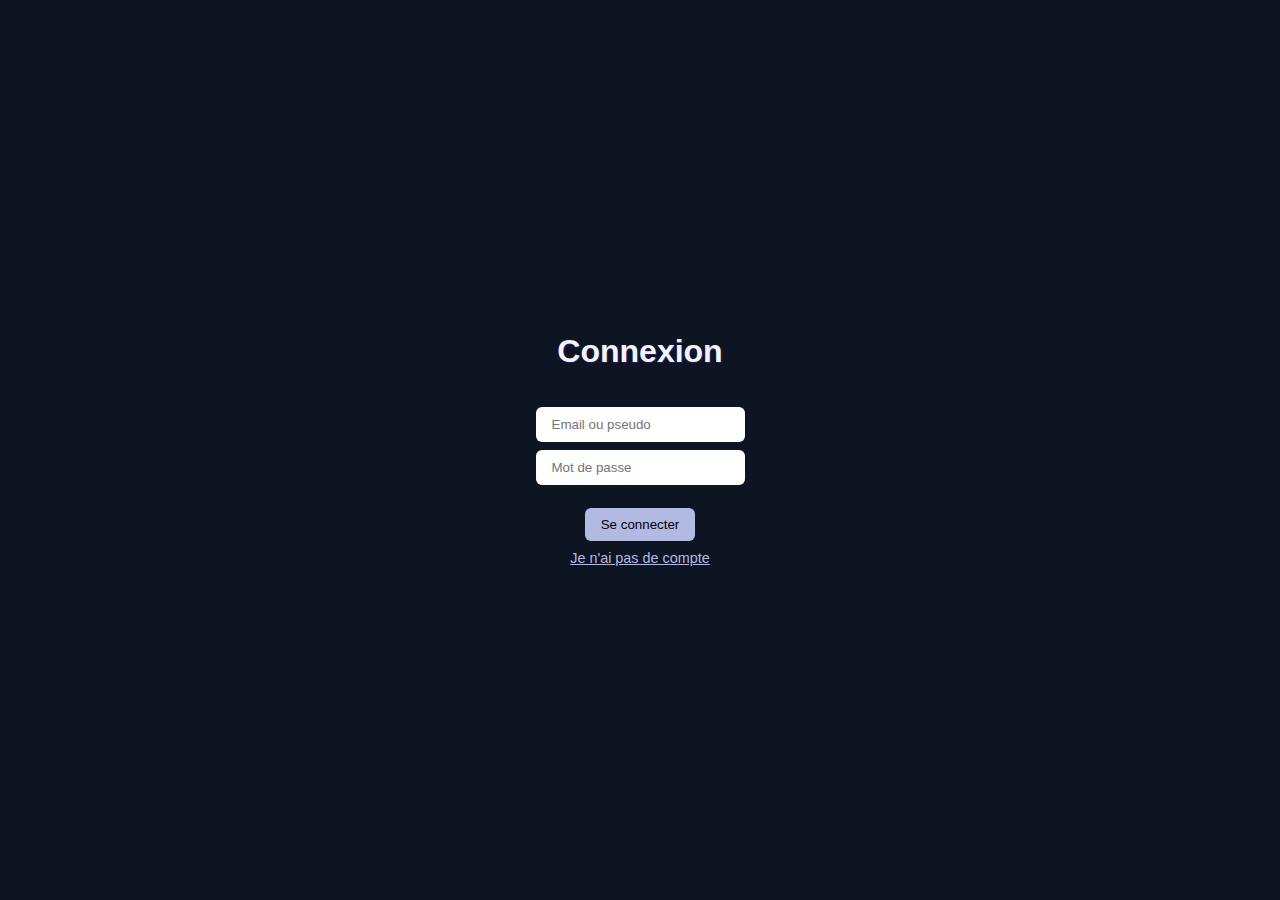
<file: connection/connection.html>
<!DOCTYPE html>
<html lang="fr">
<head>
  <meta charset="UTF-8">
  <meta name="viewport" content="width=device-width, initial-scale=1.0">
  <title>JustTalk - Connection</title>
  <link rel="stylesheet" href="../resetCSS.css">
  <link rel="stylesheet" href="./connection.css">
</head>
<body>
  <header>
    <h1>Connexion</h1>
  </header>
  <main>
    <form id="connectionForm">
      <input type="text" id="pseudoOrEmailInput" placeholder="Email ou pseudo">
      <input type="text" id="passwordInput" placeholder="Mot de passe">
      <button type="submit">Se connecter</button>
    </form>
    <a href="../inscription/inscription.html">Je n'ai pas de compte</a>
    <p id="errorForm"></p>
  </main>
  <script src="./connection.js"></script>
</body>
</html>
</file>
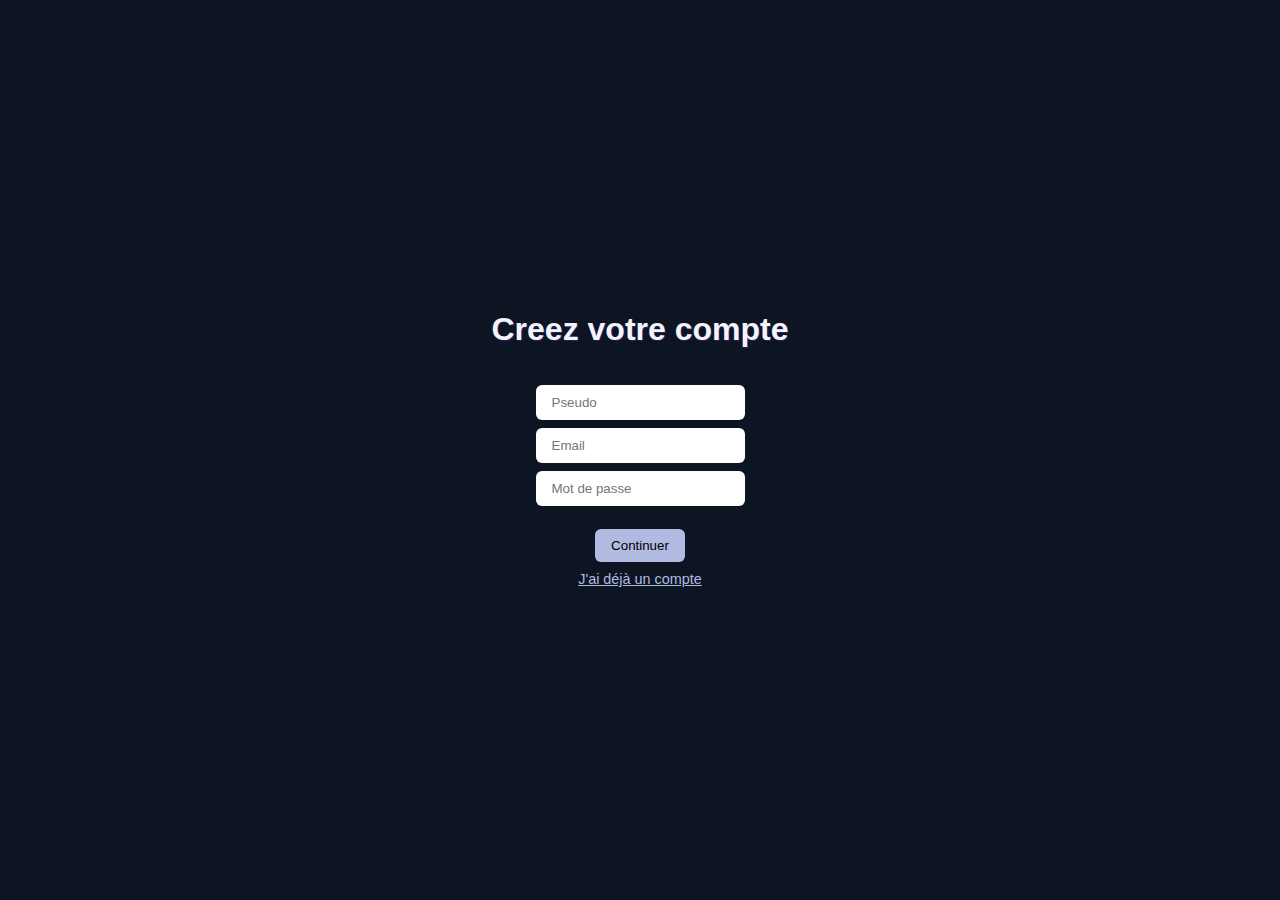
<file: inscription/inscription.html>
<!DOCTYPE html>
<html lang="fr">
<head>
  <meta charset="UTF-8">
  <meta name="viewport" content="width=device-width, initial-scale=1.0">
  <title>JustTalk - Inscription</title>
  <link rel="stylesheet" href="../resetCSS.css">
  <link rel="stylesheet" href="./inscription.css">
</head>
<body>
  <header>
    <h1>Creez votre compte</h1>
  </header>
  <main>
    <form id="inscriptionForm">
      <input type="text" placeholder="Pseudo" id="pseudoInput" name="pseudo">
      <input type="email" placeholder="Email" id="emailInput" name="email">
      <input type="text" placeholder="Mot de passe" id="passwordInput" name="password">
      <button type="submit">Continuer</button>
    </form>
    <a href="../connection/connection.html">J'ai déjà un compte</a>
    <p id="errorForm"></p>
  </main>
  <script src="./inscription.js"></script>
</body>
</html>
</file>
<file: connection/connection.css>
body {
  display: flex;
  flex-direction: column;
  justify-content: center;
  align-items: center;
  background: #0d1522;
}

/* --------------------------------- Header --------------------------------- */

header {
  display: flex;
  align-items: center;
  flex-direction: column;
  padding-bottom: 40px;
}
header h1 {
  font-size: 2rem;
  color: rgb(244, 244, 244);
  font-weight: 600;
  text-shadow: 1px 1px 1px rgba(92, 40, 223, 0.4);
}

/* ---------------------------------- Main ---------------------------------- */

main, main form {
  display: flex;
  align-items: center;
  flex-direction: column;
  position: relative;
}
main form input {
  border: none;
  outline: none;
  padding: 10px 16px;
  margin-bottom: 8px;
  border-radius: 6px;
}
main form button {
  cursor: pointer;
  border: none;
  outline: none;
  padding: 9px 16px;
  margin: 15px 0 10px;
  border-radius: 6px;
  background: #b3bae1;
  transition: 0.2s;
}
main form button:active {
  background: #a6b3ff;
}
main a {
  color: #b3bae1;
  font-size: 0.9rem;
}
main #errorForm {
  position: absolute;
  bottom: -30px;
  color: rgb(202, 86, 68);
  font-size: 0.9rem;
}
</file>
<file: inscription/inscription.css>
body {
  display: flex;
  flex-direction: column;
  justify-content: center;
  align-items: center;
  background: #0d1522;
}

/* --------------------------------- Header --------------------------------- */

header {
  display: flex;
  align-items: center;
  flex-direction: column;
  padding-bottom: 40px;
}
header h1 {
  font-size: 2rem;
  color: rgb(244, 244, 244);
  font-weight: 600;
  text-shadow: 1px 1px 1px rgba(92, 40, 223, 0.4);
}

/* ---------------------------------- Main ---------------------------------- */

main, main form {
  display: flex;
  align-items: center;
  flex-direction: column;
  position: relative;
}
main form input {
  border: none;
  outline: none;
  padding: 10px 16px;
  margin-bottom: 8px;
  border-radius: 6px;
}
main form button {
  cursor: pointer;
  border: none;
  outline: none;
  padding: 9px 16px;
  margin: 15px 0 10px;
  border-radius: 6px;
  background: #b3bae1;
  transition: 0.2s;
}
main form button:active {
  background: #a6b3ff;
}
main a {
  color: #b3bae1;
  font-size: 0.9rem;
}
main #errorForm {
  position: absolute;
  bottom: -50px;
  color: rgb(202, 86, 68);
  font-size: 0.9rem;
}
</file>
<file: resetCSS.css>
html, body, div, span, applet, object, iframe,
h1, h2, h3, h4, h5, h6, p, blockquote, pre,
a, abbr, acronym, address, big, cite, code,
del, dfn, em, img, ins, kbd, q, s, samp,
small, strike, strong, sub, sup, tt, var,
b, u, i, center,
dl, dt, dd, ol, ul, li,
fieldset, form, label, legend,
table, caption, tbody, tfoot, thead, tr, th, td,
article, aside, canvas, details, embed, 
figure, figcaption, footer, header, hgroup, 
menu, nav, output, ruby, section, summary,
time, mark, audio, video {
	margin: 0;
	padding: 0;
	border: 0;
	font-size: 100%;
	font: inherit;
	vertical-align: baseline;
}
article, aside, details, figcaption, figure, 
footer, header, hgroup, menu, nav, section {
	display: block;
}
body {
	line-height: 1;
}
ol, ul {
	list-style: none;
}
blockquote, q {
	quotes: none;
}
blockquote:before, blockquote:after,
q:before, q:after {
	content: '';
	content: none;
}
table {
	border-collapse: collapse;
	border-spacing: 0;
}
body {
  min-height: 100vh;
}
*, body {
  font-family: 'Segoe UI', Tahoma, Geneva, Verdana, sans-serif;
  user-select: none;
}
</file>
